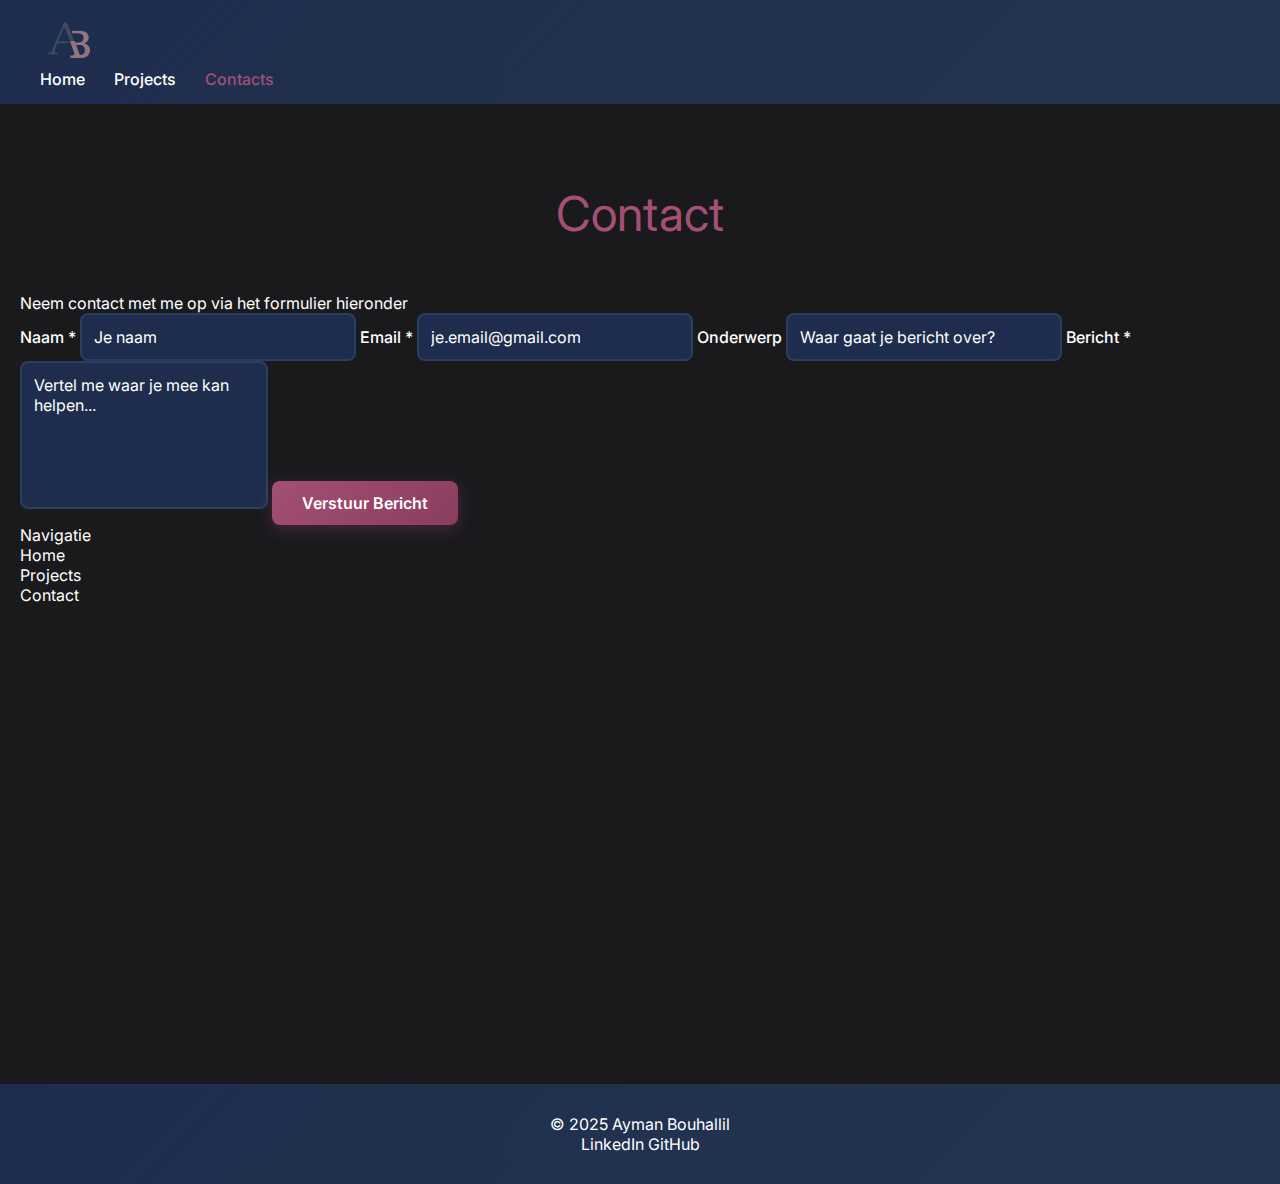
<file: contact.html>
<!DOCTYPE html>
<html lang="BE-nl">
<head>
    <meta charset="UTF-8">
    <meta name="viewport" content="width=device-width, initial-scale=1.0">
    <title>contact</title>
<head>
    <!-- Bootstrap CSS -->
     <link href="https://cdn.jsdelivr.net/npm/bootstrap@5.3.8/dist/css/bootstrap.min.css" rel="stylesheet"
        integrity="sha384-sRIl4kxILFvY47J16cr9ZwB07vP4J8+LH7qKQnuqkuIAvNWLzeN8tE5YBujZqJLB" crossorigin="anonymous">
    <script src="https://cdn.jsdelivr.net/npm/bootstrap@5.3.8/dist/js/bootstrap.bundle.min.js"
        integrity="sha384-FKyoEForCGlyvwx9Hj09JcYn3nv7wiPVlz7YYwJrWVcXK/BmnVDxM+D2scQbITxI" crossorigin="anonymous"
        defer></script>
        <link rel="stylesheet" href="css/reset.css">
    <link rel="stylesheet" href="css/style.css">
</head>
<body>
    <header class="sticky-top">
        <nav class="container-fluid">
            <ul class="row align-items-center list-unstyled m-0">
                <li class="col-6 col-md-3">
                    <a href="index.html">
                        <img src="assets/logo/logo.png" alt="AB Logo">
                    </a>
                </li>
                <li class="col-6 col-md-9 text-end">
                    <a href="index.html">Home</a>
                    <a href="portofolio.html">Projects</a>
                    <a href="contact.html" class="active">Contacts</a>
                </li>
            </ul>
        </nav>
    </header>

    <main>
        <section class="contact-section">
            <article class="container">
                <ul class="row list-unstyled">
                    <li class="col-lg-9">
                        <h1>Contact</h1>
                        <p class="contact-intro">Neem contact met me op via het formulier hieronder</p>
                        
                        <form class="contact-form">
                            <fieldset>
                                <label for="naam" class="form-label">Naam *</label>
                                <input type="text" id="naam" class="form-control" placeholder="Je naam" required>
                                
                                <label for="email" class="form-label">Email *</label>
                                <input type="email" id="email" class="form-control" placeholder="je.email@gmail.com" required>
                                
                                <label for="onderwerp" class='form-label'>Onderwerp</label>
                                <input type="text" id="onderwerp" class="form-control" placeholder="Waar gaat je bericht over?">
                                
                                <label for="bericht" class="form-label">Bericht *</label>
                                <textarea id="bericht" class="form-control" rows="6" placeholder="Vertel me waar je mee kan helpen..." required></textarea>
                                
                                <button type="submit" class="btn btn-primary mt-3">Verstuur Bericht</button>
                            </fieldset>
                        </form>
                    </li>
                    <li class="col-lg-3 d-none d-lg-block">
                        <aside class="sidebar-nav">
                            <h3>Navigatie</h3>
                            <ul class="list-unstyled">
                                <li><a href="index.html">Home</a></li>
                                <li><a href="portofolio.html">Projects</a></li>
                                <li><a href="contact.html">Contact</a></li>
                            </ul>
                        </aside>
                    </li>
                </ul>
            </article>
        </section>
    </main>

    <footer class="d-flex justify-content-between align-items-center">
        <p class="m-0">&copy; 2025 Ayman Bouhallil</p>
        <p class="m-0">
            <a href="https://www.linkedin.com/in/ayman-bouhallil-1199a9364/" target="_blank">LinkedIn</a>
            <a href="https://github.com/qamr04" target="_blank">GitHub</a>
        </p>
    </footer>

    <script src="https://cdn.jsdelivr.net/npm/bootstrap@5.3.0/dist/js/bootstrap.bundle.min.js"></script>
</body>
</html>
</file>
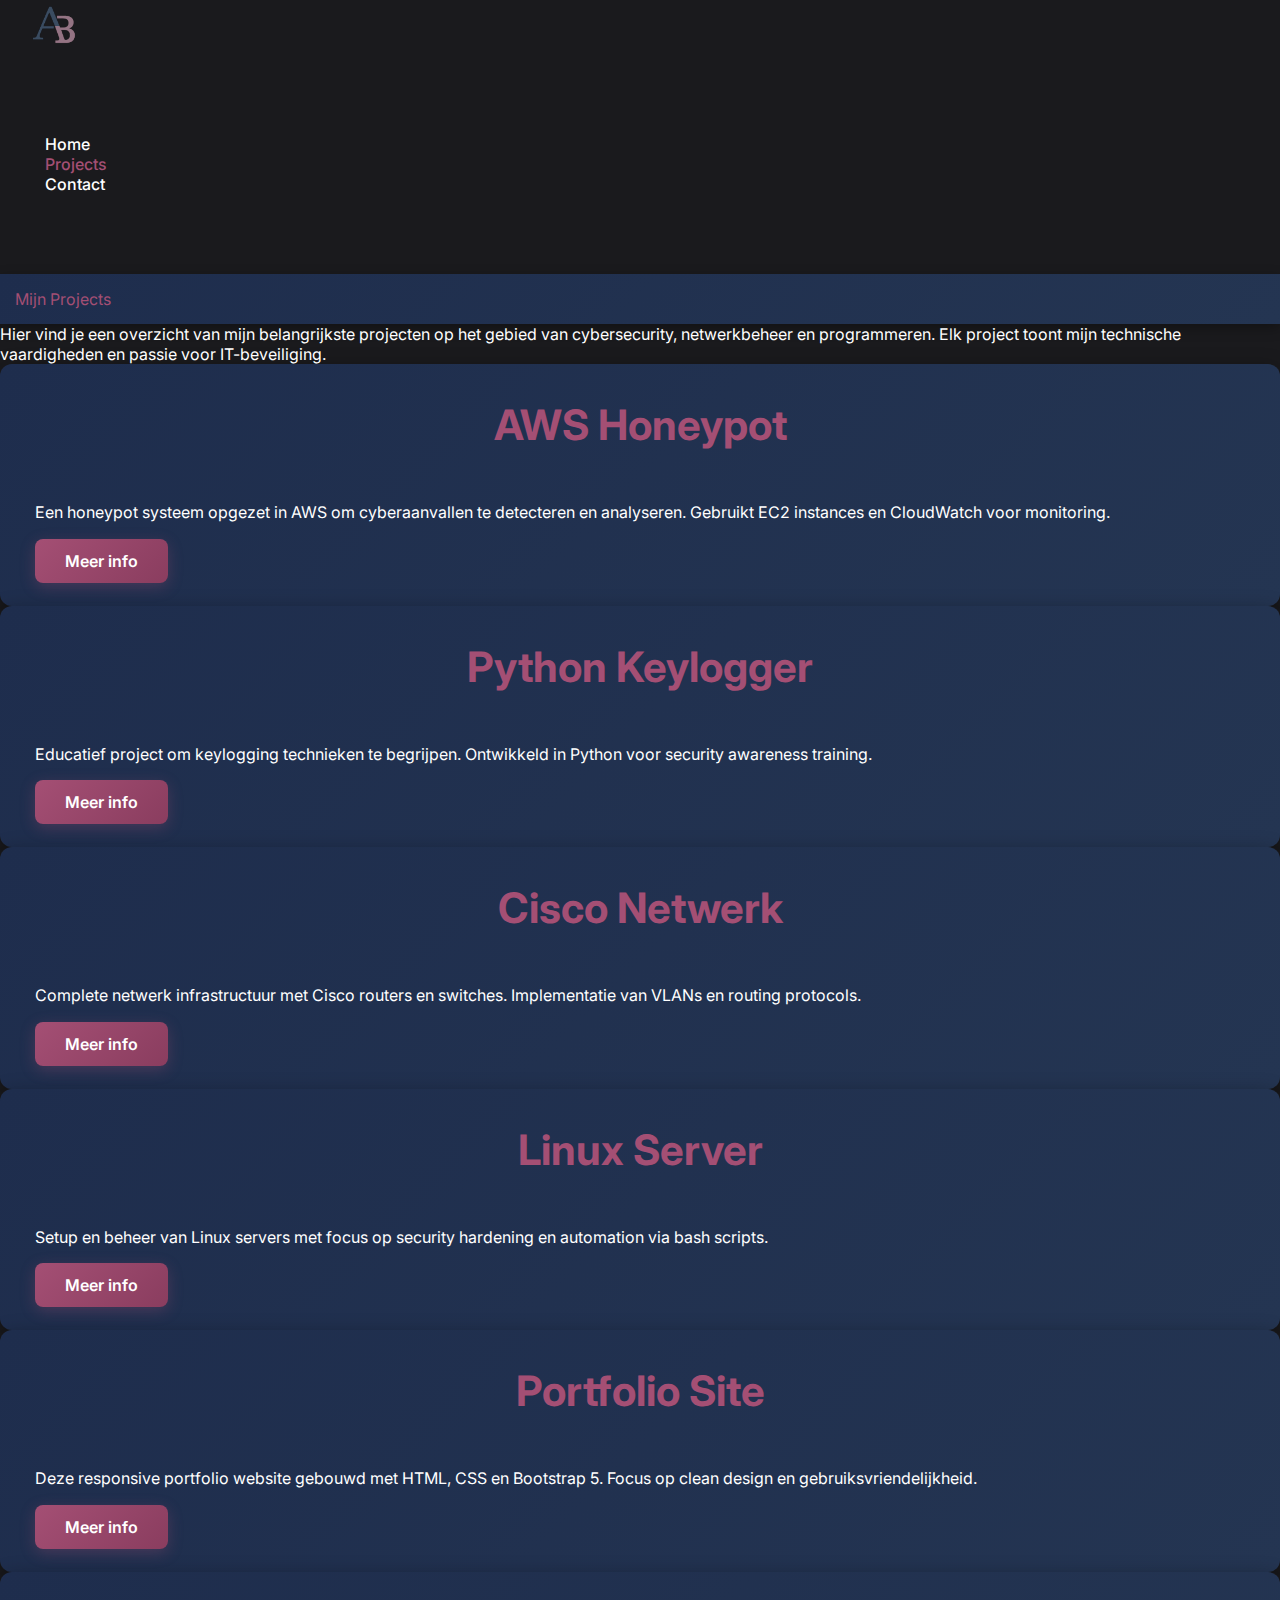
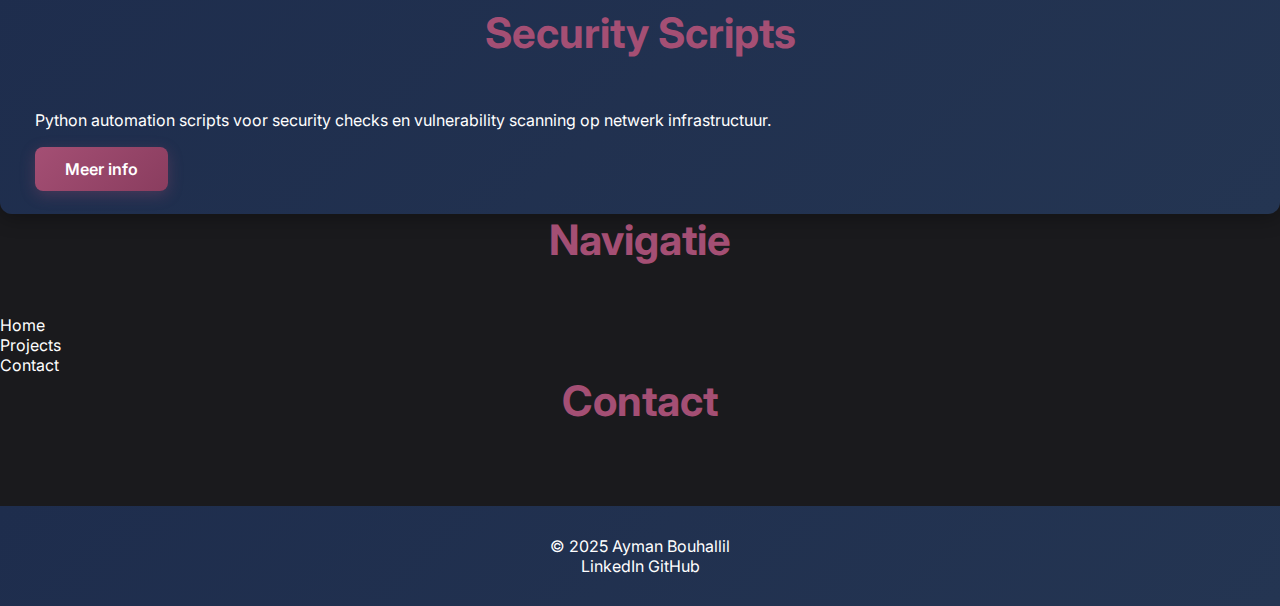
<file: portofolio.html>
<!DOCTYPE html>
<html lang="nl-BE">
<head>
    <meta charset="UTF-8">
    <meta name="viewport" content="width=device-width, initial-scale=1.0">
    <title>Projecten</title>
    <!-- Bootstrap CSS -->
    <link href="https://cdn.jsdelivr.net/npm/bootstrap@5.3.8/dist/css/bootstrap.min.css" rel="stylesheet"
        integrity="sha384-sRIl4kxILFvY47J16cr9ZwB07vP4J8+LH7qKQnuqkuIAvNWLzeN8tE5YBujZqJLB" crossorigin="anonymous">
    <script src="https://cdn.jsdelivr.net/npm/bootstrap@5.3.8/dist/js/bootstrap.bundle.min.js"
        integrity="sha384-FKyoEForCGlyvwx9Hj09JcYn3nv7wiPVlz7YYwJrWVcXK/BmnVDxM+D2scQbITxI" crossorigin="anonymous"
        defer></script>
    <link rel="stylesheet" href="css/reset.css">
    <link rel="stylesheet" href="css/style.css">
</head>

<body>
    <nav class="navbar navbar-expand-md bg-light sticky-top">
        <article class="container-fluid">
            <a class="navbar-brand" href="index.html">
                <img src="assets/logo/logo.png" alt="AB Logo" height="50">
            </a>
            <button class="navbar-toggler" type="button" data-bs-toggle="collapse" data-bs-target="#navbarNav"
                aria-controls="navbarNav" aria-expanded="false" aria-label="Toggle navigation">
                <span class="navbar-toggler-icon"></span>
            </button>
            <section class="collapse navbar-collapse justify-content-end" id="navbarNav">
                <ul class="navbar-nav">
                    <li class="nav-item">
                        <a href="index.html" class="nav-link">Home</a>
                    </li>
                    <li class="nav-item">
                        <a href="portofolio.html" class="nav-link active" aria-current="page">Projects</a>
                    </li>
                    <li class="nav-item">
                        <a href="contact.html" class="nav-link">Contact</a>
                    </li>
                </ul>
            </section>
        </article>
    </nav>

    <header class="py-5 bg-light">
        <article class="container">
            <h1 class="display-4 text-center">Mijn Projects</h1>
        </article>
    </header>

    <main class="container my-5">
        <ul class="row list-unstyled">
            <li class="col-lg-9">
                <article class="mb-4">
                    <p>Hier vind je een overzicht van mijn belangrijkste projecten op het gebied van cybersecurity, netwerkbeheer en programmeren. Elk project toont mijn technische vaardigheden en passie voor IT-beveiliging.</p>
                </article>
                <hr class="mb-4">

                <ul class="row g-4 list-unstyled">
                    <li class="col-md-6">
                        <article class="project-card border rounded p-4 h-100">
                            <h2 class="text-uppercase fs-6 fw-bolder">AWS Honeypot</h2>
                            <p class="small">Een honeypot systeem opgezet in AWS om cyberaanvallen te detecteren en analyseren. Gebruikt EC2 instances en CloudWatch voor monitoring.</p>
                            <a href="project-item.html" class="btn btn-primary btn-sm" rel="noopener">Meer info</a>
                        </article>
                    </li>
                    
                    <li class="col-md-6">
                        <article class="project-card border rounded p-4 h-100">
                            <h2 class="text-uppercase fs-6 fw-bolder">Python Keylogger</h2>
                            <p class="small">Educatief project om keylogging technieken te begrijpen. Ontwikkeld in Python voor security awareness training.</p>
                            <a href="project-keylogger.html" class="btn btn-primary btn-sm" rel="noopener">Meer info</a>
                        </article>
                    </li>
                    
                    <li class="col-md-6">
                        <article class="project-card border rounded p-4 h-100">
                            <h2 class="text-uppercase fs-6 fw-bolder">Cisco Netwerk</h2>
                            <p class="small">Complete netwerk infrastructuur met Cisco routers en switches. Implementatie van VLANs en routing protocols.</p>
                            <a href="project-cisco.html" class="btn btn-primary btn-sm" rel="noopener">Meer info</a>
                        </article>
                    </li>
                    
                    <li class="col-md-6">
                        <article class="project-card border rounded p-4 h-100">
                            <h2 class="text-uppercase fs-6 fw-bolder">Linux Server</h2>
                            <p class="small">Setup en beheer van Linux servers met focus op security hardening en automation via bash scripts.</p>
                            <a href="project-linux.html" class="btn btn-primary btn-sm" rel="noopener">Meer info</a>
                        </article>
                    </li>
                    
                    <li class="col-md-6">
                        <article class="project-card border rounded p-4 h-100">
                            <h2 class="text-uppercase fs-6 fw-bolder">Portfolio Site</h2>
                            <p class="small">Deze responsive portfolio website gebouwd met HTML, CSS en Bootstrap 5. Focus op clean design en gebruiksvriendelijkheid.</p>
                            <a href="project-portfolio.html" class="btn btn-primary btn-sm" rel="noopener">Meer info</a>
                        </article>
                    </li>
                    
                    <li class="col-md-6">
                        <article class="project-card border rounded p-4 h-100">
                            <h2 class="text-uppercase fs-6 fw-bolder">Security Scripts</h2>
                            <p class="small">Python automation scripts voor security checks en vulnerability scanning op netwerk infrastructuur.</p>
                            <a href="project-scripts.html" class="btn btn-primary btn-sm" rel="noopener">Meer info</a>
                        </article>
                    </li>
                </ul>
            </li>

            <li class="col-lg-3 mt-5 mt-lg-0">
                <aside>
                    <h2 class="text-uppercase fs-5 fw-bolder">Navigatie</h2>
                    <ul class="list-unstyled">
                        <li class="mb-2"><a href="index.html" class="text-decoration-none">Home</a></li>
                        <li class="mb-2"><a href="portofolio.html" class="text-decoration-none">Projects</a></li>
                        <li class="mb-2"><a href="contact.html" class="text-decoration-none">Contact</a></li>
                    </ul>
                    
                    <h2 class="text-uppercase fs-5 fw-bolder mt-4">Contact</h2>
                    <ul class="list-inline">
                        <li class="list-inline-item">
                            <a href="https://www.linkedin.com/in/ayman-bouhallil-1199a9364/" target="_blank" rel="noopener" aria-label="LinkedIn">
                                <i class="bi bi-linkedin fs-4"></i>
                            </a>
                        </li>
                        <li class="list-inline-item">
                            <a href="https://github.com/qamr04" target="_blank" rel="noopener" aria-label="GitHub">
                                <i class="bi bi-github fs-4"></i>
                            </a>
                        </li>
                    </ul>
                </aside>
            </li>
        </ul>
    </main>

    <footer class="bg-light text-center py-3 mt-5">
        <article class="container">
            <p class="mb-2">&copy; 2025 Ayman Bouhallil</p>
            <p class="mb-0">
                <a href="https://www.linkedin.com/in/ayman-bouhallil-1199a9364/" target="_blank" rel="noopener" class="text-decoration-none me-3">LinkedIn</a>
                <a href="https://github.com/qamr04" target="_blank" rel="noopener" class="text-decoration-none">GitHub</a>
            </p>
        </article>
    </footer>
</body>
</html>
</file>
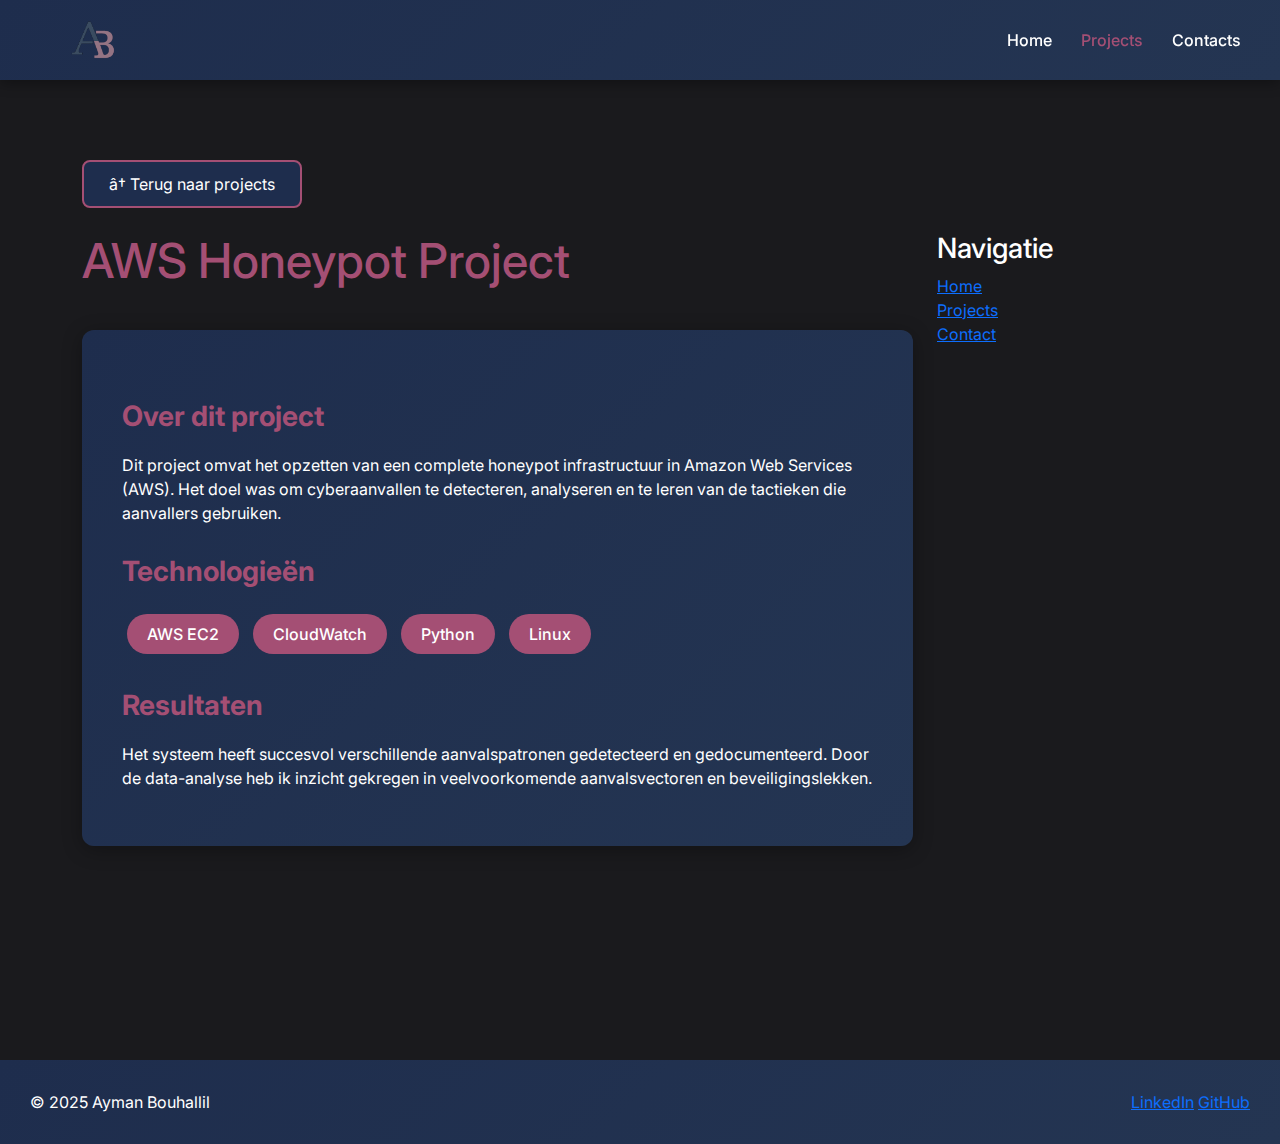
<file: project-item.html>
<!DOCTYPE html>
<html lang="BE-nl">
<head>
    <meta charset="UTF-8">
    <meta name="viewport" content="width=device-width, initial-scale=1.0">
    <title>project details honeypot</title>
</head>
    <link href="https://cdn.jsdelivr.net/npm/bootstrap@5.3.0/dist/css/bootstrap.min.css" rel="stylesheet">
    <link rel="stylesheet" href="css/reset.css">
    <link rel="stylesheet" href="css/style.css">
    <script src="https://cdn.jsdelivr.net/npm/bootstrap@5.3.0/dist/js/bootstrap.bundle.min.js" defer></script>
<body>
    <header class="sticky-top">
        <nav class="container-fluid">
            <ul class="row align-items-center list-unstyled m-0">
                <li class="col-6 col-md-3">
                    <a href="index.html">
                        <img src="assets/logo/logo.png" alt="AB Logo">
                    </a>
                </li>
                <li class="col-6 col-md-9 text-end">
                    <a href="index.html">Home</a>
                    <a href="portofolio.html" class="active">Projects</a>
                    <a href="contact.html">Contacts</a>
                </li>
            </ul>
        </nav>
    </header>

    <main>
        <section class="project-detail">
            <article class="container">
                <a href="portofolio.html" class="btn btn-secondary mb-4">â† Terug naar projects</a>
                <ul class="row list-unstyled">
                    <li class="col-lg-9">
                        <h1>AWS Honeypot Project</h1>
                        <article class="project-content">
                            <h2>Over dit project</h2>
                            <p>Dit project omvat het opzetten van een complete honeypot infrastructuur in Amazon Web Services (AWS). Het doel was om cyberaanvallen te detecteren, analyseren en te leren van de tactieken die aanvallers gebruiken.</p>
                            
                            <h2>Technologieën</h2>
                            <ul class="tech-list">
                                <li>AWS EC2</li>
                                <li>CloudWatch</li>
                                <li>Python</li>
                                <li>Linux</li>
                            </ul>
                            
                            <h2>Resultaten</h2>
                            <p>Het systeem heeft succesvol verschillende aanvalspatronen gedetecteerd en gedocumenteerd. Door de data-analyse heb ik inzicht gekregen in veelvoorkomende aanvalsvectoren en beveiligingslekken.</p>
                        </article>
                    </li>
                    <li class="col-lg-3 d-none d-lg-block">
                        <aside class="sidebar-nav">
                            <h3>Navigatie</h3>
                            <ul class="list-unstyled">
                            <li><a href="index.html">Home</a></li>
                                <li><a href="portofolio.html">Projects</a></li>
                                <li><a href="contact.html">Contact</a></li>
                            </ul>
                        </aside>
                    </li>
                </ul>
            </article>
        </section>
    </main>

    <footer class="d-flex justify-content-between align-items-center">
        <p class="m-0">&copy; 2025 Ayman Bouhallil</p>
        <p class="m-0">
            <a href="https://www.linkedin.com/in/ayman-bouhallil-1199a9364/" target="_blank">LinkedIn</a>
            <a href="https://github.com/qamr04" target="_blank">GitHub</a>
        </p>
    </footer>

</body>
</html>
</file>
<file: css/style.css>
@import url('https://fonts.googleapis.com/css2?family=Inter:wght@400;500;600;700&display=swap');

* {
    margin: 0;
    padding: 0;
}

body {
    background-color: #1A1A1D;
    color: white;
    font-family: 'Inter', sans-serif;
}

header {
    background: linear-gradient(135deg, #1E2D4D 0%, #243552 100%);
    padding: 15px;
    box-shadow: 0 4px 12px rgba(0,0,0,0.3);
}

nav img {
    height: 50px;
}

nav a {
    color: white;
    text-decoration: none;
    margin-left: 25px;
    font-weight: 500;
    padding: 8px 0;
    position: relative;
}

nav a.active {
    color: #A44F74;
}

nav a::after {
    content: '';
    position: absolute;
    bottom: 0;
    left: 0;
    width: 0;
    height: 2px;
    background: #A44F74;
}

nav a:hover::after {
    width: 100%;
}

section {
    padding: 80px 20px;
}

.hero {
    background: linear-gradient(135deg, #1E2D4D 0%, #1A1A1D 100%);
    min-height: 90vh;
    display: flex;
    align-items: center;
}

.hero h1 {
    font-size: 52px;
    font-weight: 700;
    margin-bottom: 20px;
}

.hero h1 span {
    color: #A44F74;
}

.hero .lead {
    font-size: 24px;
    color: #A44F74;
    margin-bottom: 20px;
    font-weight: 600;
}

.hero p {
    font-size: 18px;
    line-height: 1.7;
    margin-bottom: 15px;
}

.profile-img {
    border-radius: 50%;
    width: 280px;
    height: 280px;
    border: 5px solid #A44F74;
    box-shadow: 0 8px 30px rgba(164, 79, 116, 0.4);
    object-fit: cover;
}

h1, h2 {
    color: #A44F74;
}

h2 {
    font-size: 42px;
    margin-bottom: 50px;
    text-align: center;
    font-weight: 700;
}

.skills {
    background-color: #1A1A1D;
}

.skill-card {
    background: linear-gradient(135deg, #1E2D4D 0%, #243552 100%);
    padding: 30px;
    border-radius: 12px;
    text-align: center;
    margin-bottom: 25px;
    box-shadow: 0 4px 15px rgba(0,0,0,0.2);
    min-height: 160px;
}

.skill-card h3 {
    color: #A44F74;
    font-size: 24px;
    margin-bottom: 12px;
    font-weight: 600;
}

.skill-card p {
    font-size: 15px;
}

.projects-section {
    background-color: #1A1A1D;
    min-height: 100vh;
}

.projects-section h1 {
    font-size: 48px;
    margin-bottom: 60px;
    text-align: center;
}

.project-card {
    background: linear-gradient(135deg, #1E2D4D 0%, #243552 100%);
    padding: 35px;
    border-radius: 12px;
    box-shadow: 0 4px 20px rgba(0,0,0,0.3);
    height: 100%;
}

.project-card h3 {
    color: #A44F74;
    margin-bottom: 18px;
    font-size: 26px;
    font-weight: 600;
}

.project-card p {
    margin-bottom: 25px;
    line-height: 1.6;
    font-size: 16px;
}

.btn-primary {
    background: linear-gradient(135deg, #A44F74 0%, #8a3d5f 100%);
    border: none;
    padding: 12px 30px;
    font-weight: 600;
    border-radius: 8px;
    box-shadow: 0 4px 15px rgba(164, 79, 116, 0.3);
}

.btn-primary:hover {
    background: linear-gradient(135deg, #8a3d5f 0%, #A44F74 100%);
    transform: translateY(-2px);
    box-shadow: 0 6px 20px rgba(164, 79, 116, 0.4);
}

.btn-secondary {
    background-color: #1E2D4D;
    border: 2px solid #A44F74;
    color: white;
    padding: 10px 25px;
    border-radius: 8px;
}

.btn-secondary:hover {
    background-color: #A44F74;
    color: white;
}

.project-detail {
    background-color: #1A1A1D;
    min-height: 100vh;
}

.project-detail h1 {
    font-size: 48px;
    margin-bottom: 40px;
}

.project-content {
    background: linear-gradient(135deg, #1E2D4D 0%, #243552 100%);
    padding: 40px;
    border-radius: 12px;
    box-shadow: 0 4px 20px rgba(0,0,0,0.3);
}

.project-content h2 {
    color: #A44F74;
    font-size: 28px;
    margin-top: 30px;
    margin-bottom: 20px;
    text-align: left;
}

.tech-list {
    list-style: none;
    padding: 0;
}

.tech-list li {
    background-color: #A44F74;
    display: inline-block;
    padding: 8px 20px;
    margin: 5px;
    border-radius: 20px;
    font-weight: 500;
}

.contact-section {
    background-color: #1A1A1D;
    min-height: 100vh;
}

.contact-section h1 {
    font-size: 48px;
    margin-bottom: 50px;
    text-align: center;
}

.form-label {
    margin-top: 20px;
    margin-bottom: 8px;
    font-weight: 500;
}

input, textarea {
    background-color: #1E2D4D;
    border: 2px solid #2a3f5f;
    color: white;
    padding: 12px;
    border-radius: 8px;
}

input:focus, textarea:focus {
    background-color: #243552;
    border-color: #A44F74;
    color: white;
    outline: none;
    box-shadow: 0 0 0 3px rgba(164, 79, 116, 0.2);
}

footer {
    background: linear-gradient(135deg, #1E2D4D 0%, #243552 100%);
    padding: 30px;
    text-align: center;
    margin-top: 80px;
}

@media (max-width: 768px) {
    .hero h1 {
        font-size: 36px;
    }
    
    .profile-img {
        width: 200px;
        height: 200px;
    }
    
    nav a {
        margin-left: 15px;
        font-size: 14px;
    }
    
    .skill-card {
        min-height: 140px;
    }
}
</file>
